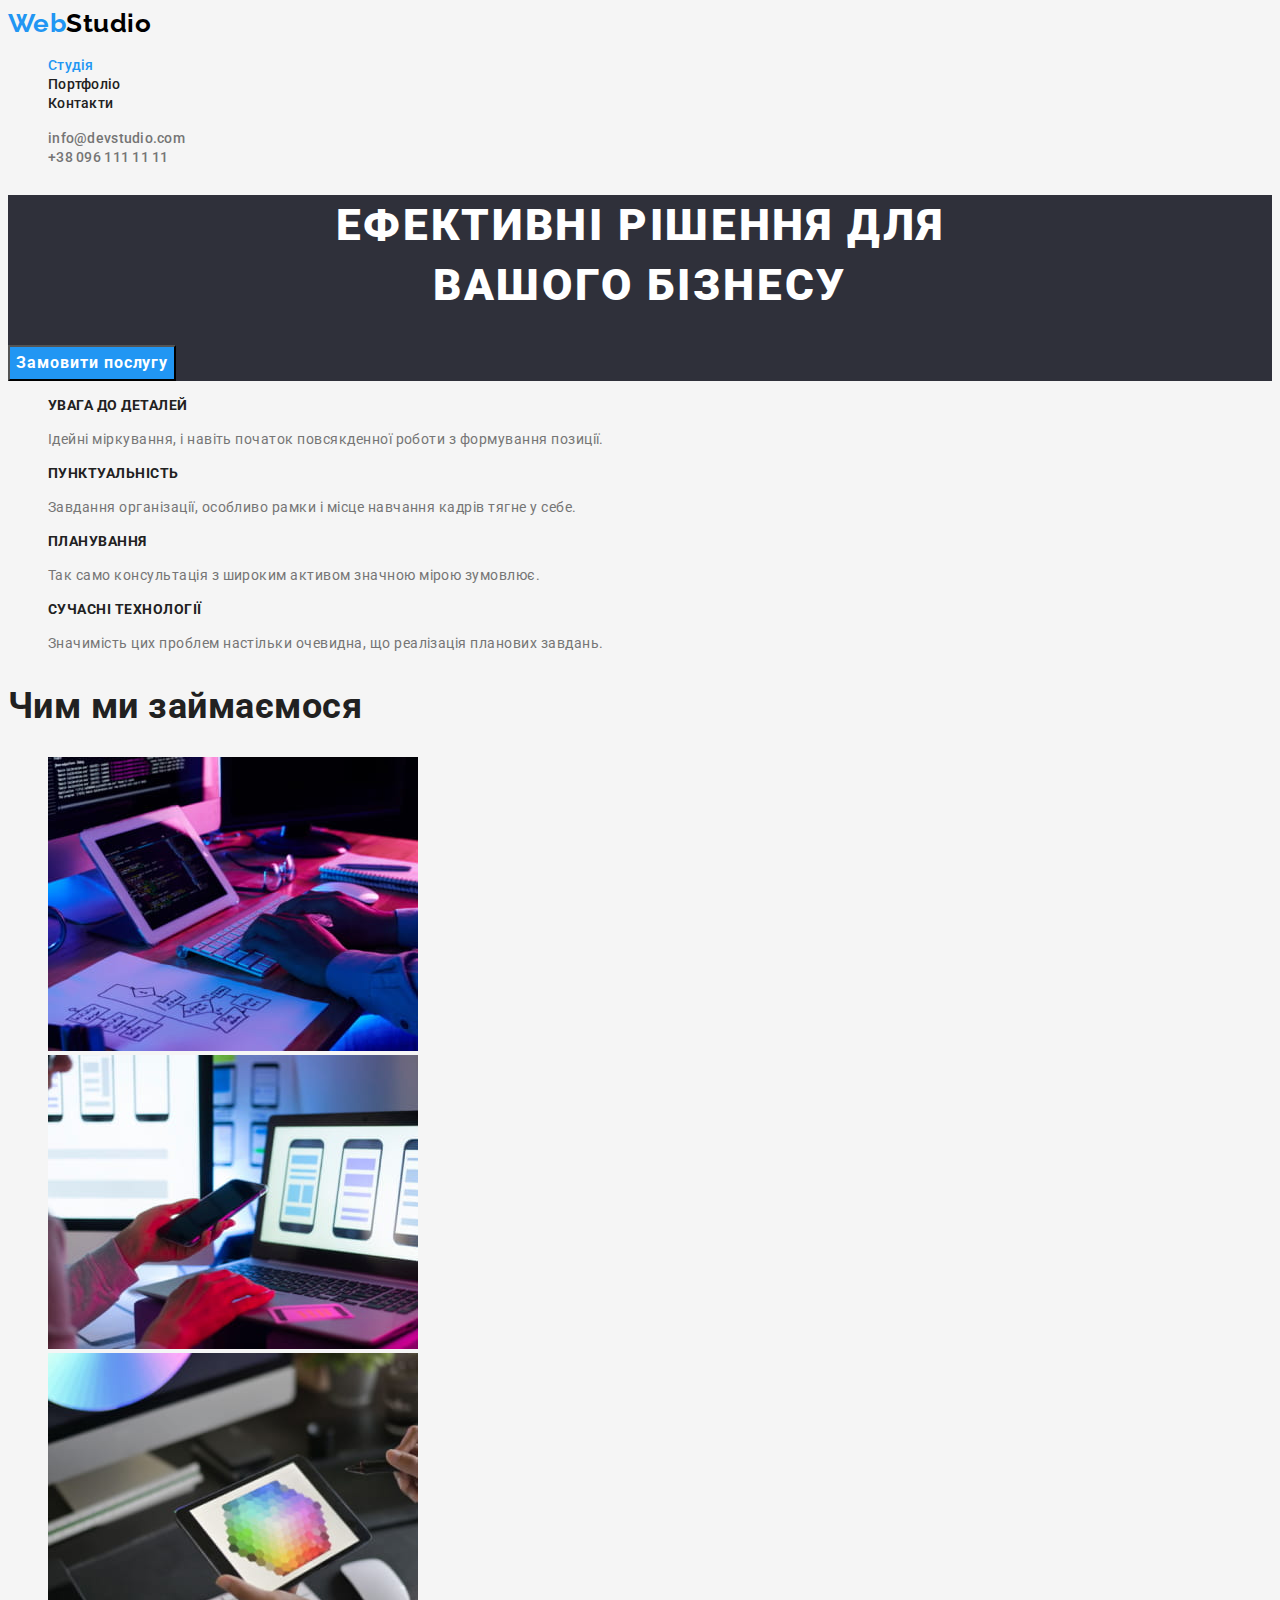
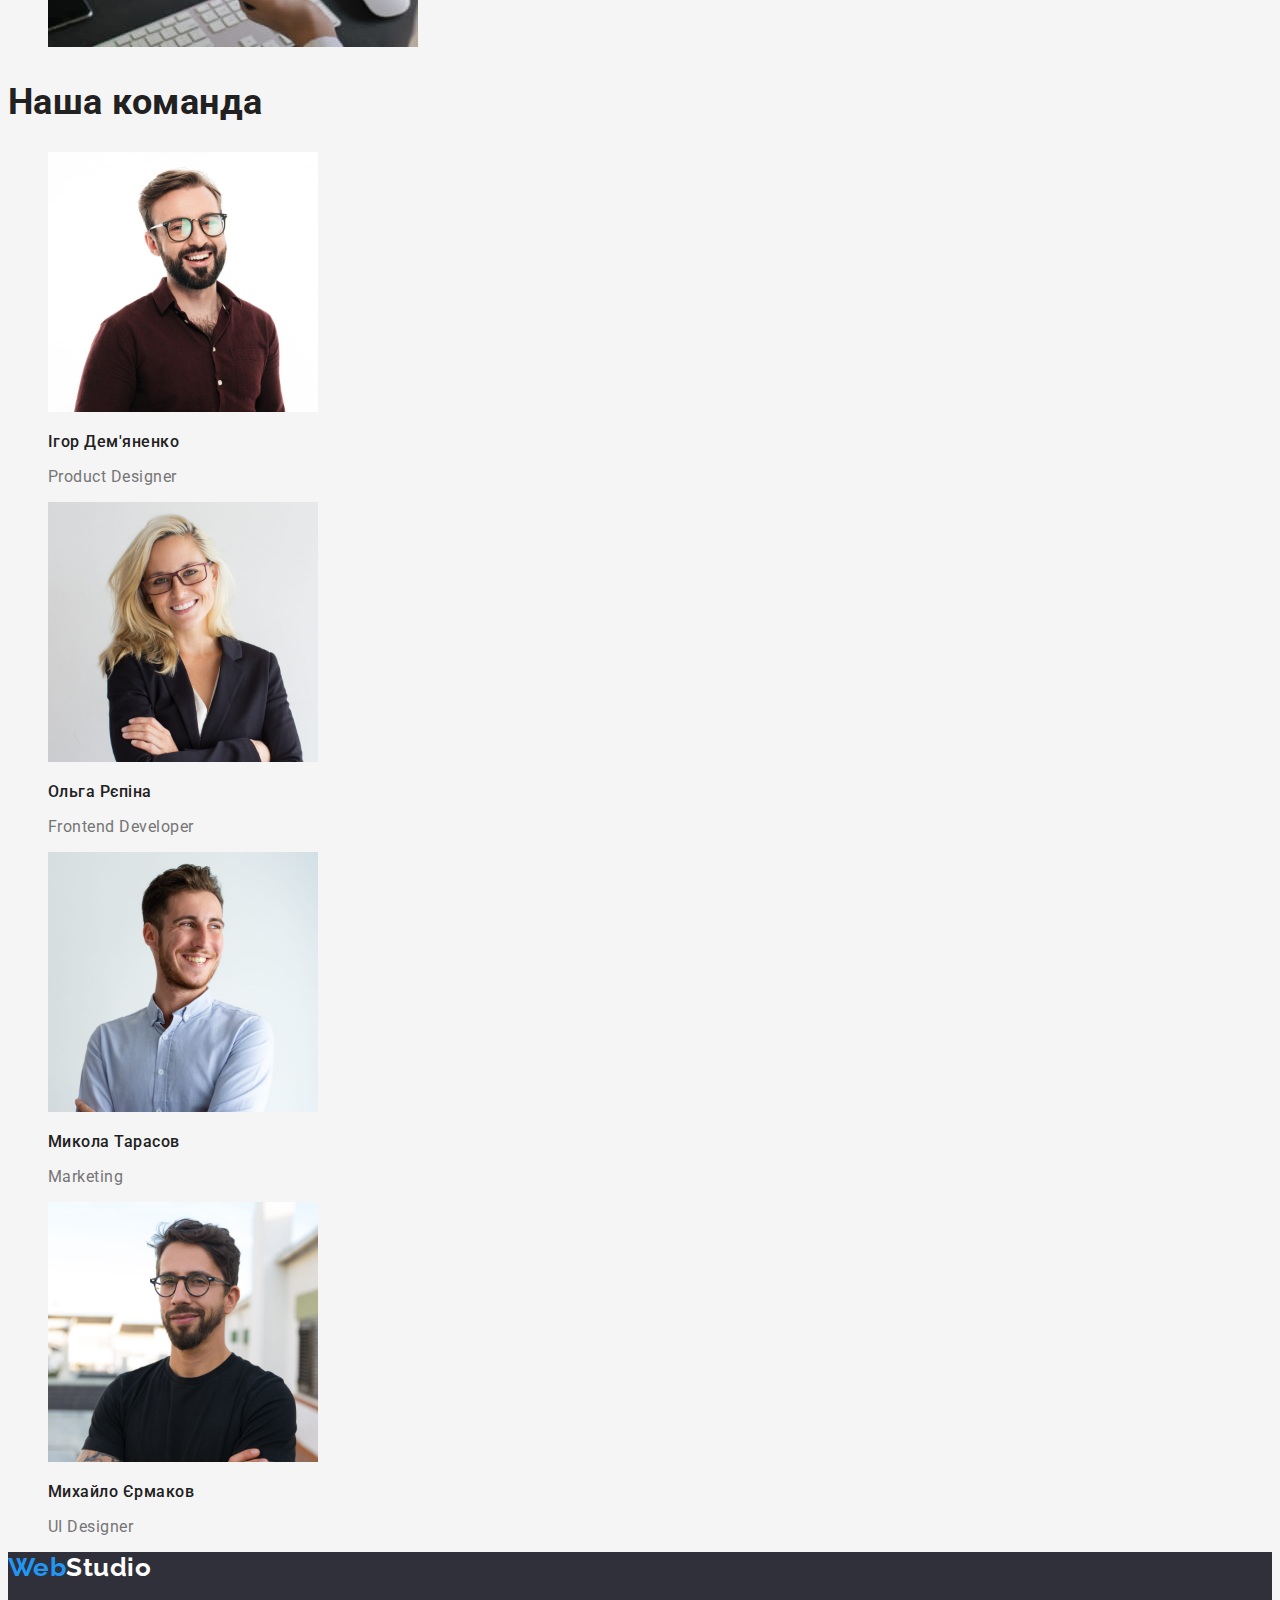
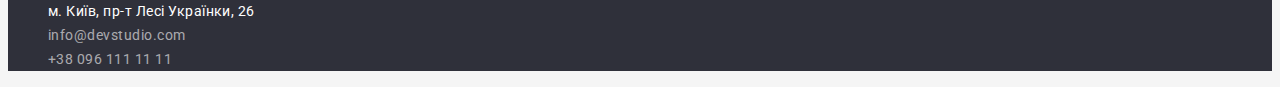
<file: index.html>
<!DOCTYPE html>
<html lang="uk">
  <head>
    <meta charset="UTF-8" />
    <meta http-equiv="X-UA-Compatible" content="IE=edge" />
    <meta name="viewport" content="width=f, initial-scale=1.0" />
    <title>Document</title>

    <link
      href="https://fonts.googleapis.com/css2?family=Raleway:wght@700&family=Roboto:wght@400;500;700;900&display=swap"
      rel="stylesheet"
    />

    <link rel="stylesheet" href="./css/styles.css" />
  </head>
  <body class="page">
    <!-- header -->
    <header class="header">
      <nav class="header-nav">
        <a class="logo-header link" href="./index.html"
          >Web<span class="logo-black">Studio</span></a
        >

        <ul class="header-nav-list list">
          <li class="header-nav-item">
            <a class="header-nav-link link current" href="./index.html">Студія</a>
          </li>
          <li class="header-nav-item">
            <a class="header-nav-link link" href="./portfolio.html">Портфоліо</a>
          </li>
          <li class="header-nav-item">
            <a class="header-nav-link link" href="">Контакти</a>
          </li>
        </ul>
      </nav>

      <ul class="header-contact-list list">
        <li class="header-contact-item">
          <a class="header-contact-link link" href="info@devstudio.com">info@devstudio.com</a>
        </li>
        <li class="header-contact-item">
          <a class="header-contact-link link" href="tel:+380961111111">+38 096 111 11 11</a>
        </li>
      </ul>
    </header>

    <!-- main -->

    <main>
      <!-- Hero -->

      <section class="hero">
        <h1 class="hero-title">
          Ефективні рішення для <br />
          вашого бізнесу
        </h1>
        <button class="hero-btn" type="button">Замовити послугу</button>
      </section>

      <!-- Features -->

      <section class="features-section">
        <h2 class="visually-hidden">Особливості</h2>
        <ul class="features-list list">
          <li class="features-item">
            <h3 class="features-titel">УВАГА ДО ДЕТАЛЕЙ</h3>
            <p class="features-text">
              Ідейні міркування, і навіть початок повсякденної роботи з формування позиції.
            </p>
          </li>

          <li class="features-item">
            <h3 class="features-titel">ПУНКТУАЛЬНІСТЬ</h3>
            <p class="features-text">
              Завдання організації, особливо рамки і місце навчання кадрів тягне у себе.
            </p>
          </li>

          <li class="features-item">
            <h3 class="features-titel">ПЛАНУВАННЯ</h3>
            <p class="features-text">
              Так само консультація з широким активом значною мірою зумовлює.
            </p>
          </li>

          <li class="features-item">
            <h3 class="features-titel">СУЧАСНІ ТЕХНОЛОГІЇ</h3>
            <p class="features-text">
              Значимість цих проблем настільки очевидна, що реалізація планових завдань.
            </p>
          </li>
        </ul>
      </section>

      <!-- Work -->

      <section class="work-section">
        <h2 class="work-titel">Чим ми займаємося</h2>
        <ul class="work-list list">
          <li class="work-item">
            <img
              src="./images/what-do-we-do/box1.jpg"
              alt="Набирає текст на клавіатурі"
              width="370"
              height="294"
            />
          </li>

          <li class="work-item">
            <img
              src="./images/what-do-we-do/box2.jpg"
              alt="Перевіряе розміщення контенту для смартфону"
              width="370"
              height="294"
            />
          </li>

          <li class="work-item">
            <img
              src="./images/what-do-we-do/box3.jpg"
              alt="Підбирає колір на планшеті"
              width="370"
              height="294"
            />
          </li>
        </ul>
      </section>

      <!-- Team -->

      <section class="team-section">
        <h2 class="section-title">Наша команда</h2>

        <ul class="team-list list">
          <li class="team-item">
            <img
              src="./images/team/team1.jpg"
              alt="Фото чоловіка в червоній сорочці та окулярах"
              width="270"
              height="260"
            />
            <h3 class="team-title">Ігор Дем'яненко</h3>
            <p class="team-text" lang="en">Product Designer</p>
          </li>

          <li class="team-item">
            <img
              src="./images/team/team2.jpg"
              alt="Фото жінки в діловому костюмі та окуляках"
              width="270"
              height="260"
            />
            <h3 class="team-title">Ольга Рєпіна</h3>
            <p class="team-text" lang="en">Frontend Developer</p>
          </li>

          <li class="team-item">
            <img
              src="./images/team/team3.jpg"
              alt="Фото чоловіка в блакитній сорочці"
              width="270"
              height="260"
            />
            <h3 class="team-title">Микола Тарасов</h3>
            <p class="team-text" lang="en">Marketing</p>
          </li>

          <li class="team-item">
            <img
              src="./images/team/team4.jpg"
              alt="Фото чоловіка в чорній футболці та окулярах"
              width="270"
              height="260"
            />
            <h3 class="team-title">Михайло Єрмаков</h3>
            <p class="team-text" lang="en">UI Designer</p>
          </li>
        </ul>
      </section>
    </main>

    <!-- footer -->

    <footer class="footer">
      <a class="logo-footer link" href="./index.html">Web<span class="logo-white">Studio</span></a>
      <address>
        <ul class="footer-contact-list list">
          <li class="footer-contact-item">
            <a
              class="footer-contact-link address-link"
              href="https://goo.gl/maps/rwggJUQYhm4si4AN7"
              target="_blank"
              rel="noopener  noreferrer"
              >м. Київ, пр-т Лесі Українки, 26</a
            >
          </li>
          <li class="footer-contact-item">
            <a class="footer-contact-link link" href="info@devstudio.com">info@devstudio.com</a>
          </li>
          <li class="footer-contact-item">
            <a class="footer-contact-link link" href="tel:+380961111111">+38 096 111 11 11</a>
          </li>
        </ul>
      </address>
    </footer>
  </body>
</html>
</file>
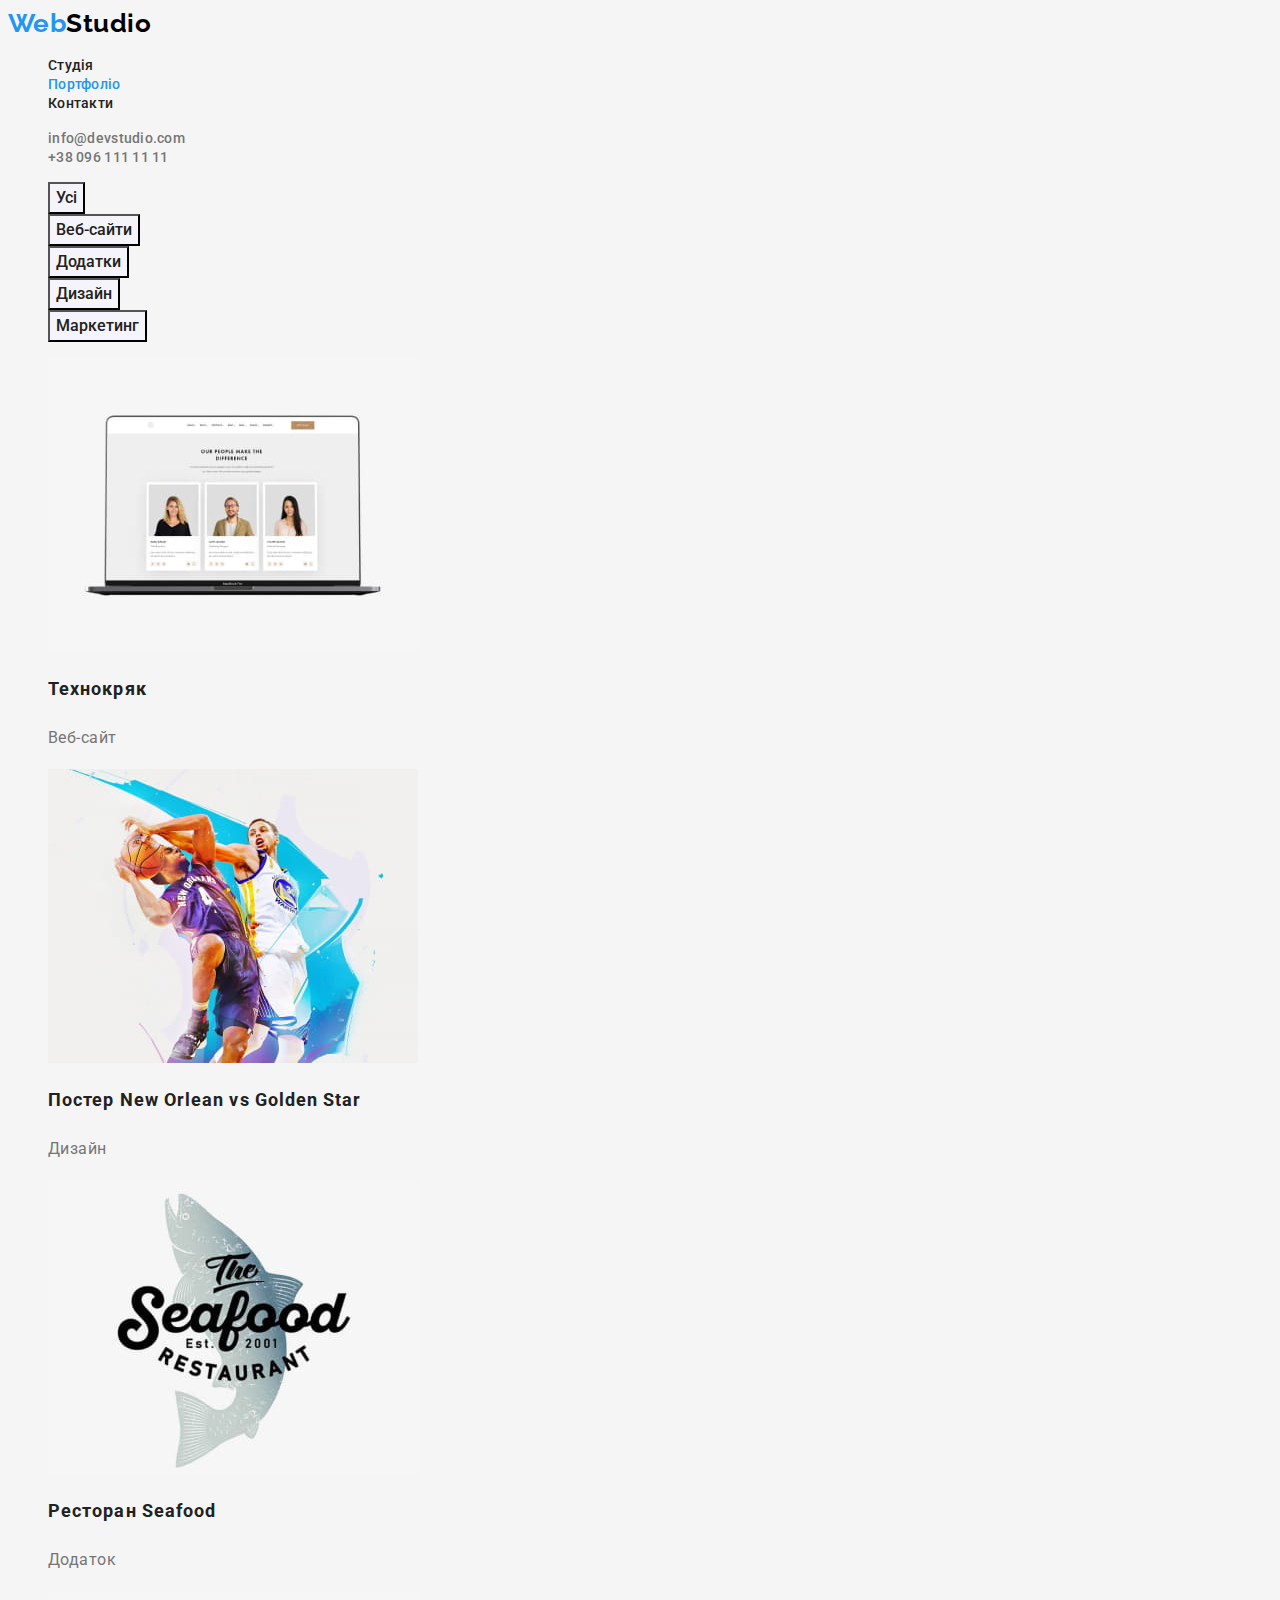
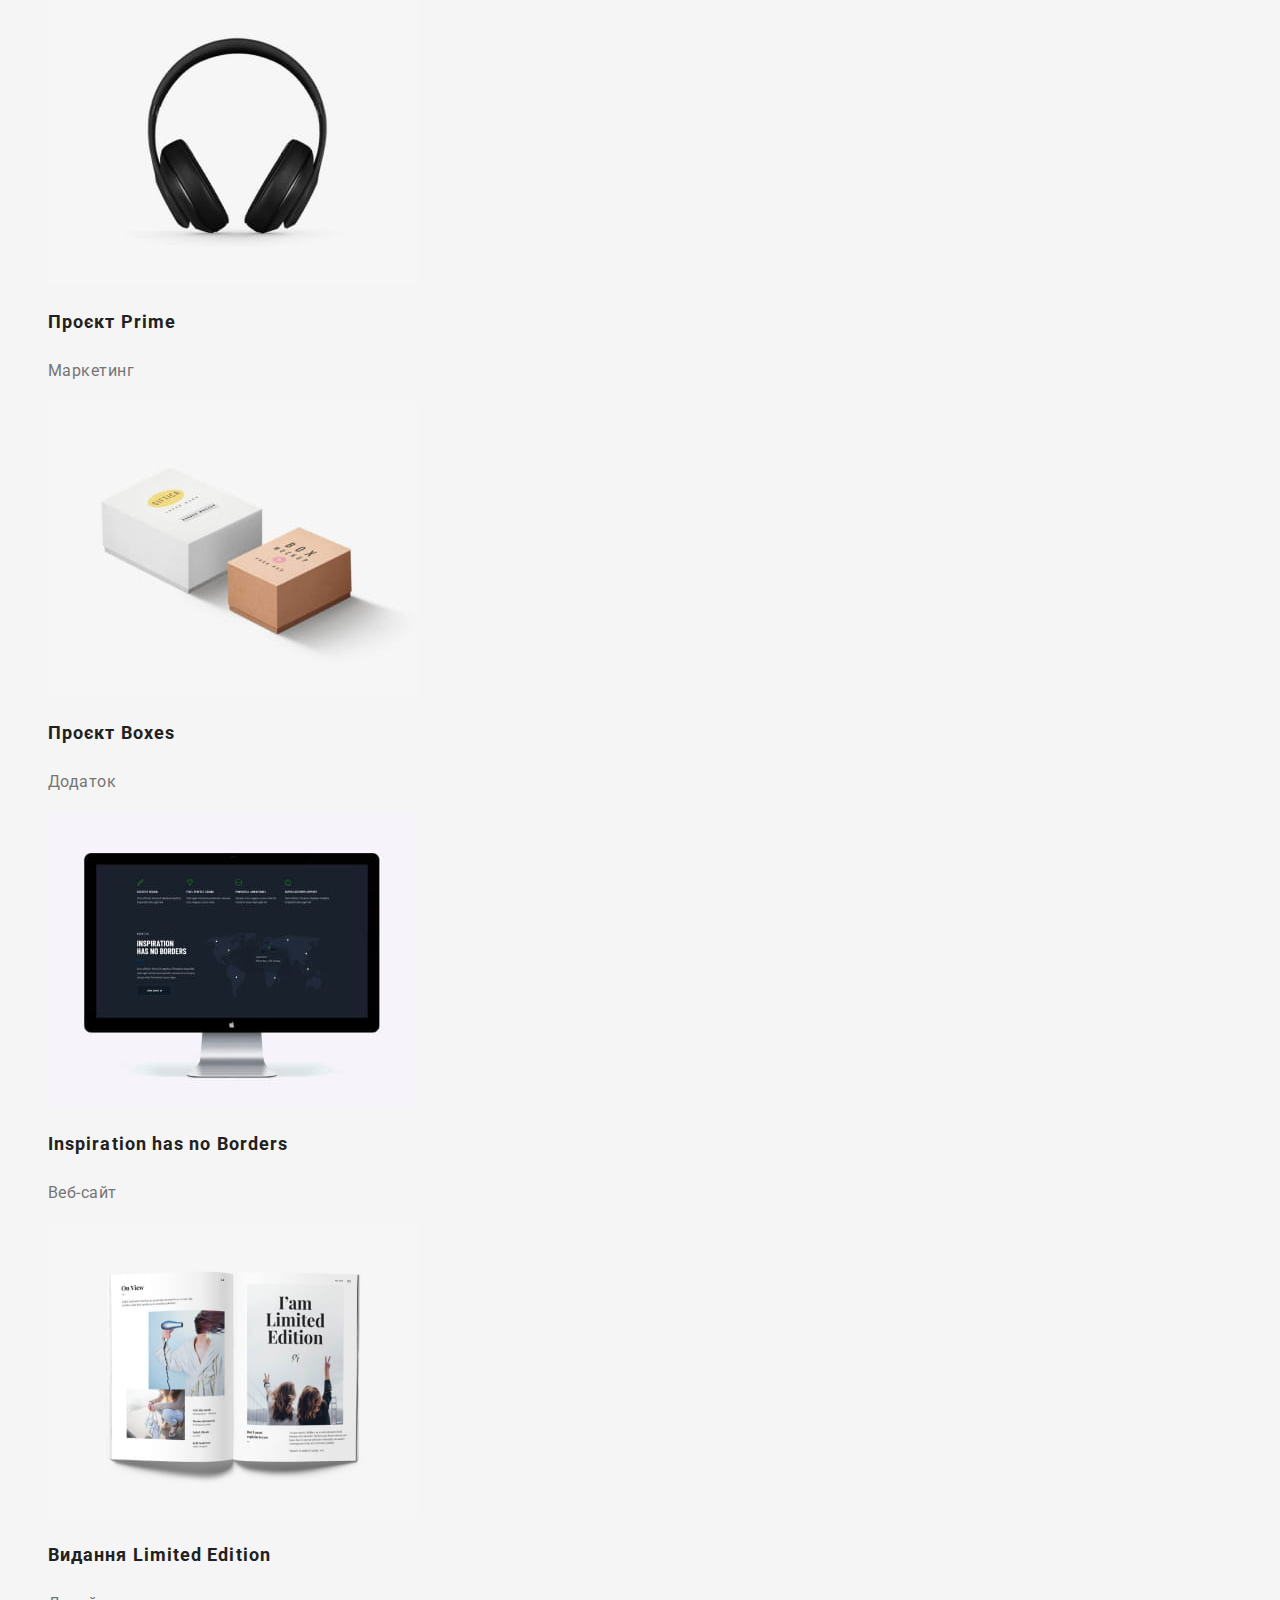
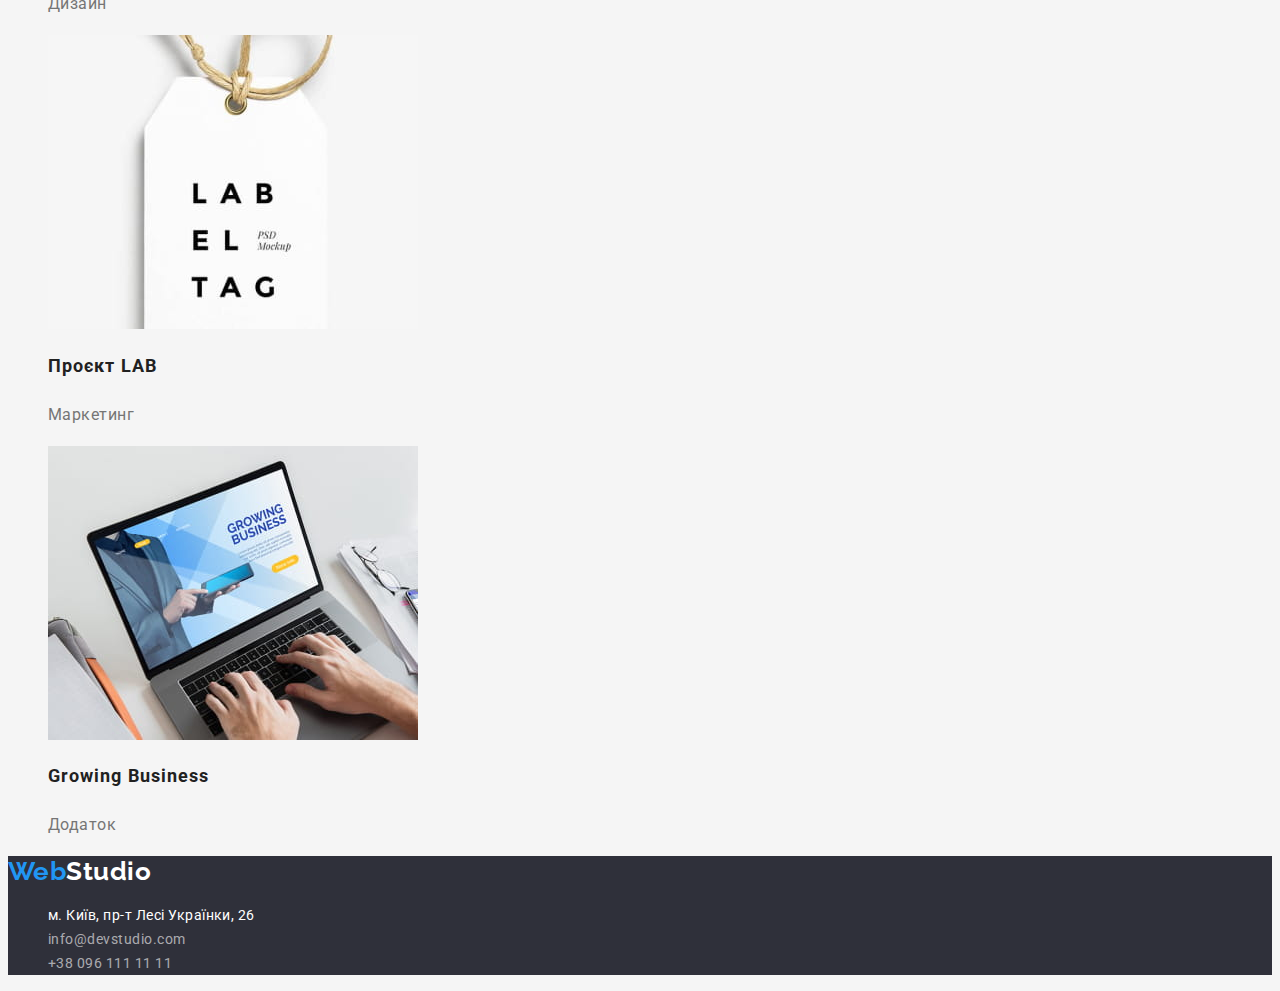
<file: portfolio.html>
<!DOCTYPE html>
<html lang="uk">
  <head>
    <meta charset="UTF-8" />
    <meta http-equiv="X-UA-Compatible" content="IE=edge" />
    <meta name="viewport" content="width=f, initial-scale=1.0" />
    <title>Document</title>

    <link
      href="https://fonts.googleapis.com/css2?family=Raleway:wght@700&family=Roboto:wght@400;500;700;900&display=swap"
      rel="stylesheet"
    />

    <link rel="stylesheet" href="./css/styles.css" />
  </head>
  <body class="page">
    <!-- header -->
    <header class="header">
      <nav class="header-nav">
        <a class="logo-header link" href="./index.html"
          >Web<span class="logo-black">Studio</span></a
        >

        <ul class="header-nav-list list">
          <li class="header-nav-item">
            <a class="header-nav-link link" href="./index.html">Студія</a>
          </li>
          <li class="header-nav-item">
            <a class="header-nav-link link current" href="./portfolio.html">Портфоліо</a>
          </li>
          <li class="header-nav-item">
            <a class="header-nav-link link" href="">Контакти</a>
          </li>
        </ul>
      </nav>

      <ul class="header-contact-list list">
        <li class="header-contact-item">
          <a class="header-contact-link link" href="info@devstudio.com">info@devstudio.com</a>
        </li>
        <li class="header-contact-item">
          <a class="header-contact-link link" href="tel:+380961111111">+38 096 111 11 11</a>
        </li>
      </ul>
    </header>

    <!-- main -->

    <main>
      <section class="portfolio-section">
        <h1 class="visually-hidden">Портфоліо</h1>
        <ul class="portfolio-btn-list list">
          <li class="portfolio-btn-item">
            <button class="portfolio-btn" type="button">Усі</button>
          </li>
          <li class="portfolio-btn-item">
            <button class="portfolio-btn" type="button">Веб-сайти</button>
          </li>
          <li class="portfolio-btn-item">
            <button class="portfolio-btn" type="button">Додатки</button>
          </li>
          <li class="portfolio-btn-item">
            <button class="portfolio-btn" type="button">Дизайн</button>
          </li>
          <li class="portfolio-btn-item">
            <button class="portfolio-btn" type="button">Маркетинг</button>
          </li>
        </ul>
        <ul class="portfolio-list list">
          <li class="portfolio-item">
            <img
              src="./images/portfolio/img-1.jpg"
              alt="Відкритий ноутбук з сайтом Технокряк"
              width="370"
              height="294"
            />
            <h2 class="portfolio-list-titel">Технокряк</h2>
            <p class="portfolio-list-text">Веб-сайт</p>
          </li>
          <li class="portfolio-item">
            <img
              src="./images/portfolio/img-2.jpg"
              alt="Хлопці грають в баскетбол"
              width="370"
              height="294"
            />
            <h2 class="portfolio-list-titel">Постер New Orlean vs Golden Star</h2>
            <p class="portfolio-list-text">Дизайн</p>
          </li>
          <li class="portfolio-item">
            <img
              src="./images/portfolio/img-3.jpg"
              alt="Логотип ресторану Seafood"
              width="370"
              height="294"
            />
            <h2 class="portfolio-list-titel">Ресторан Seafood</h2>
            <p class="portfolio-list-text">Додаток</p>
          </li>
          <li class="portfolio-item">
            <img
              src="./images/portfolio/img-4.jpg"
              alt="Чорні навушники"
              width="370"
              height="294"
            />
            <h2 class="portfolio-list-titel">Проєкт Prime</h2>
            <p class="portfolio-list-text">Маркетинг</p>
          </li>
          <li class="portfolio-item">
            <img src="./images/portfolio/img-5.jpg" alt="Дві коробки" width="370" height="294" />
            <h2 class="portfolio-list-titel">Проєкт Boxes</h2>
            <p class="portfolio-list-text">Додаток</p>
          </li>
          <li class="portfolio-item">
            <img
              src="./images/portfolio/img-6.jpg"
              alt="Монітор для компютера"
              width="370"
              height="294"
            />
            <h2 class="portfolio-list-titel">Inspiration has no Borders</h2>
            <p class="portfolio-list-text">Веб-сайт</p>
          </li>
          <li class="portfolio-item">
            <img
              src="./images/portfolio/img-7.jpg"
              alt="Відкритий журнал"
              width="370"
              height="294"
            />
            <h2 class="portfolio-list-titel">Видання Limited Edition</h2>
            <p class="portfolio-list-text">Дизайн</p>
          </li>
          <li class="portfolio-item">
            <img src="./images/portfolio/img-8.jpg" alt="Бірка" width="370" height="294" />
            <h2 class="portfolio-list-titel">Проєкт LAB</h2>
            <p class="portfolio-list-text">Маркетинг</p>
          </li>
          <li class="portfolio-item">
            <img
              src="./images/portfolio/img-9.jpg"
              alt="Чоловік працює на макбук"
              width="370"
              height="294"
            />
            <h2 class="portfolio-list-titel">Growing Business</h2>
            <p class="portfolio-list-text">Додаток</p>
          </li>
        </ul>
      </section>
    </main>

    <!-- footer -->

    <footer class="footer">
      <a class="logo-footer link" href="./index.html">Web<span class="logo-white">Studio</span></a>
      <address class="footer-contact">
        <ul class="footer-contact-list list">
          <li class="footer-contact-item">
            <a
              class="footer-contact-link address-link"
              href="https://goo.gl/maps/rwggJUQYhm4si4AN7"
              target="_blank"
              rel="noopener  noreferrer"
              >м. Київ, пр-т Лесі Українки, 26</a
            >
          </li>
          <li class="footer-contact-item">
            <a class="footer-contact-link link" href="info@devstudio.com">info@devstudio.com</a>
          </li>
          <li class="footer-contact-item">
            <a class="footer-contact-link link" href="tel:+380961111111">+38 096 111 11 11</a>
          </li>
        </ul>
      </address>
    </footer>
  </body>
</html>
</file>
<file: css/styles.css>
:root {
  /* Fonts */

  --main-font: 'Roboto', sans-serif;
  --secondary-font: 'Raleway', sans-serif;

  /* Text colors */

  --main-txt-cl: #757575;
  --titel-txt-cl: #212121;
  --accent-color: #2196f3;
  --black-logo-color: #000000;
  --white-text-color: #ffffff;
  --footer-text-color: #ffffff99;

  /* Background colors */
  --accent-bg-cl: #2f303a;
  --background-white-color: #f5f5f5;
  --background-lite-color: #f5f4fa;
}

.page {
  font-family: var(--main-font);
  letter-spacing: 0.03em;
  color: var(--titel-txt-cl);
  background-color: var(--background-white-color);
}

/* Прибираємо крапки зі списків */
.list {
  list-style: none;
}

/* Прибираєм підкреслення  */
.link {
  text-decoration: none;
}

/* Header */

.logo-header {
  font-family: var(--secondary-font);
  font-weight: 700;
  font-size: 26px;
  line-height: calc(31 / 26);
  color: var(--accent-color);
}

.logo-black {
  color: var(--black-logo-color);
}

.header-nav-link {
  font-weight: 500;
  font-size: 14px;
  line-height: calc(16 / 14);
  letter-spacing: 0.02em;
  color: var(--titel-txt-cl);
}

.header-contact-link {
  font-weight: 500;
  font-size: 14px;
  line-height: calc(16 / 14);
  letter-spacing: 0.02em;
  color: var(--main-txt-cl);
}

.header-nav-link:hover,
.header-nav-link:focus,
.header-contact-link:hover,
.header-contact-link:focus {
  color: var(--accent-color);
}

.header-nav-list .current {
  color: var(--accent-color);
}

/* main */

/* hero */
.hero {
  background-color: var(--accent-bg-cl);
}

.hero-title {
  font-weight: 900;
  font-size: 44px;
  line-height: calc(60 / 44);
  text-align: center;
  letter-spacing: 0.06em;
  text-transform: uppercase;
  color: var(--white-text-color);
}

.hero-btn {
  font-family: inherit;
  font-weight: 700;
  font-size: 16px;
  line-height: calc(30 / 16);
  letter-spacing: 0.06em;
  background-color: var(--accent-color);
  color: var(--white-text-color);
  cursor: pointer;
}

.hero-btn:hover,
.hero-btn:focus {
  background-color: var(--white-text-color);
  color: var(--accent-color);
}

/* Features */

.visually-hidden {
  position: absolute;
  width: 1px;
  height: 1px;
  margin: -1px;
  border: 0;
  padding: 0;

  white-space: nowrap;
  clip-path: inset(100%);
  clip: rect(0 0 0 0);
  overflow: hidden;
}

.features-titel {
  font-weight: 700;
  font-size: 14px;
  line-height: calc(16 / 14);
  text-transform: uppercase;
}

.features-text {
  font-size: 14px;
  line-height: calc(24 / 14);
  color: var(--main-txt-cl);
}

/* Work */

.work-titel {
  font-weight: 700;
  font-size: 36px;
  line-height: calc(42 / 36);
  color: var(--titel-txt-cl);
}

/* Team */

.section-title {
  font-weight: 700;
  font-size: 36px;
  line-height: calc(42 / 36);
  color: var(--titel-txt-cl);
}

.team-title {
  font-weight: 500;
  font-size: 16px;
  line-height: calc(19 / 16);
  color: var(--titel-txt-cl);
}

.team-text {
  line-height: calc(19 / 16);
  color: var(--main-txt-cl);
}

/* -----portfolio----- */

.portfolio-btn {
  font-family: inherit;
  font-weight: 500;
  font-size: 16px;
  line-height: calc(26 / 16);
  color: var(--titel-txt-cl);
  background-color: var(--background-lite-color);
  cursor: pointer;
}

.portfolio-btn:hover,
.portfolio-btn:focus {
  background-color: var(--accent-color);
  color: var(--white-text-color);
}

.portfolio-list-titel {
  font-weight: 700;
  font-size: 18px;
  line-height: calc(36 / 18);
  letter-spacing: 0.06em;
  color: var(--titel-txt-cl);
}

.portfolio-list-text {
  line-height: calc(30 / 16);
  color: var(--main-txt-cl);
}

/* -----footer------ */
.footer {
  background-color: var(--accent-bg-cl);
}

address {
  font-style: normal;
}

.logo-footer {
  font-family: var(--secondary-font);
  font-weight: 700;
  font-size: 26px;
  line-height: calc(31 / 26);
  color: var(--accent-color);
}

.logo-white {
  color: var(--white-text-color);
}

.footer-contact-link {
  font-size: 14px;
  line-height: calc(24 / 14);

  color: var(--footer-text-color);
}

.address-link {
  font-size: 14px;
  line-height: calc(24 / 14);
  text-decoration: none;
  color: var(--white-text-color);
}

.footer-contact-link:hover,
.footer-contact-link:focus {
  color: var(--accent-color);
}
</file>
